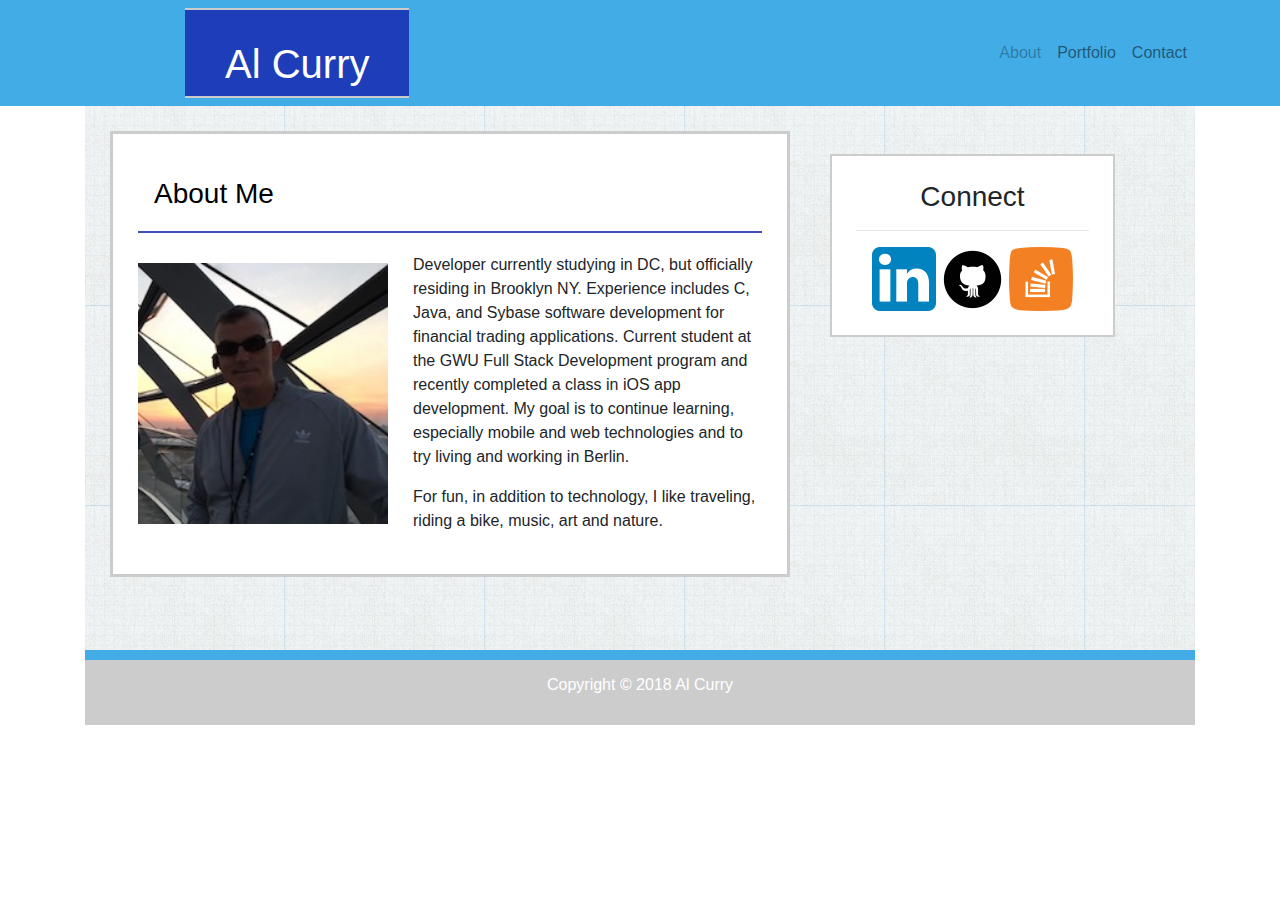
<file: index.html>
<!DOCTYPE html>
<!-- 
Assignment 2 - use bootstrap to develop portfolio pages

Basic portfolio pages: index.html, portfolio.html, about.html, and contact.html files
   calls css/style.css
   uses images in images/

Al Curry  February 5, 2018

GWU full stack development program  -->
<html lang="en">

<head>
    <meta charset="utf-8">
    <meta http-equiv="X-UA-Compatible" content="IE=edge">
    <meta name="viewport" content="width=device-width, initial-scale=1">
    <title>Al Curry - Bootstrap Portfolio</title>
    <link rel="stylesheet" type="text/css" href="css/reset.css">
    <!-- Bootstrap  4.0 -->
    <link rel="stylesheet" href="https://maxcdn.bootstrapcdn.com/bootstrap/4.0.0/css/bootstrap.min.css" integrity="sha384-Gn5384xqQ1aoWXA+058RXPxPg6fy4IWvTNh0E263XmFcJlSAwiGgFAW/dAiS6JXm"
        crossorigin="anonymous">
    <link rel="stylesheet" type="text/css" href="css/style.css">
</head>

<body>

        <!-- NAVIGATION BAR -->
        <nav class="navbar fix-top navbar-expand-lg navbar-light justify-content-between">
                <div class="container">
                    <a id="nameHeader" class="navbar-brand">
                        <h1>Al Curry</h1>
                    </a>
                    <div class="navbar-nav">
                        <a class="nav-item nav-link disabled" href="./index.html">About</a>
                        <a class="nav-item nav-link" href="./portfolio.html">Portfolio</a>
                        <a class="nav-item nav-link" href="./contact.html">Contact</a>
                    </div>
                </div>
            </nav>
        
    <!-- MAIN SECTION - PHOTO & TEXT  (or portfolio or contact form) -->
    <div class="container">
            <div class="mainSection">
            <div class="row">
              <div class="col-lg-8 col-md-8 col-sm-12 col-xs-12">
      
                <div class="innerMain">
                  <div class="about">
                    <h3 class="contactTitle">About Me</h3>
                </div>
                <img src="images/ACReichstag.jpg" id="photo" alt="Al">
                <p>
                        Developer currently studying in DC, but officially residing in Brooklyn NY. Experience includes C, Java, and Sybase
                        software development
                        for financial trading applications. Current student at the GWU Full Stack Development program and recently completed a class in iOS app development. My goal is to continue learning, especially mobile and web technologies and to try living and working in Berlin.
                    </p>
                    <p> For fun, in addition to technology, I like traveling, riding a bike, music, art and nature.</p>
              </div>
              </div>

            <!-- CONNECT SIDEBAR -->
            <div class="col-xs-12 col-sm-12 col-md-3 p-4 mt-5 connect">
                <h3 class="mt-0"> Connect </h3>
                <hr>
                <a href="https://www.linkedin.com/in/alcurry/" target="_blank">
                    <img src="./images/linkedin-icon.png" class="img-fluid" alt="linkedin al curry">
                </a>
                <a href="https://github.com/alcurry" target="_blank">
                    <img src="./images/github-icon.png" class="img-fluid" alt="github al curry">
                </a>
                <a href="https://stackoverflow.com/users/9216239/user9216239" target="_blank">
                    <img src="./images/stackoverflow-icon.png" class="img-fluid" alt="stackoverflow alcurry">
                </a>
            </div>
            <!-- END CONNECT SIDEBAR -->

        </div>
                <!-- FOOTER -->
                <div id="foot" class="mt-5">
                    <div class="container p-4">
                        <p class="footer-block">Copyright © 2018 Al Curry</p>
                    </div>
                </div>
    </div>


    <!-- JQUERY and JS for BOOTSTRAP -->
    <script src="https://ajax.googleapis.com/ajax/libs/jquery/1.12.4/jquery.min.js"></script>
    <!-- Include all compiled plugins (below), or include individual files as needed -->
    <script src="https://maxcdn.bootstrapcdn.com/bootstrap/4.0.0/js/bootstrap.min.js" integrity="sha384-JZR6Spejh4U02d8jOt6vLEHfe/JQGiRRSQQxSfFWpi1MquVdAyjUar5+76PVCmYl"
        crossorigin="anonymous"></script>
</body>

</html>
</file>
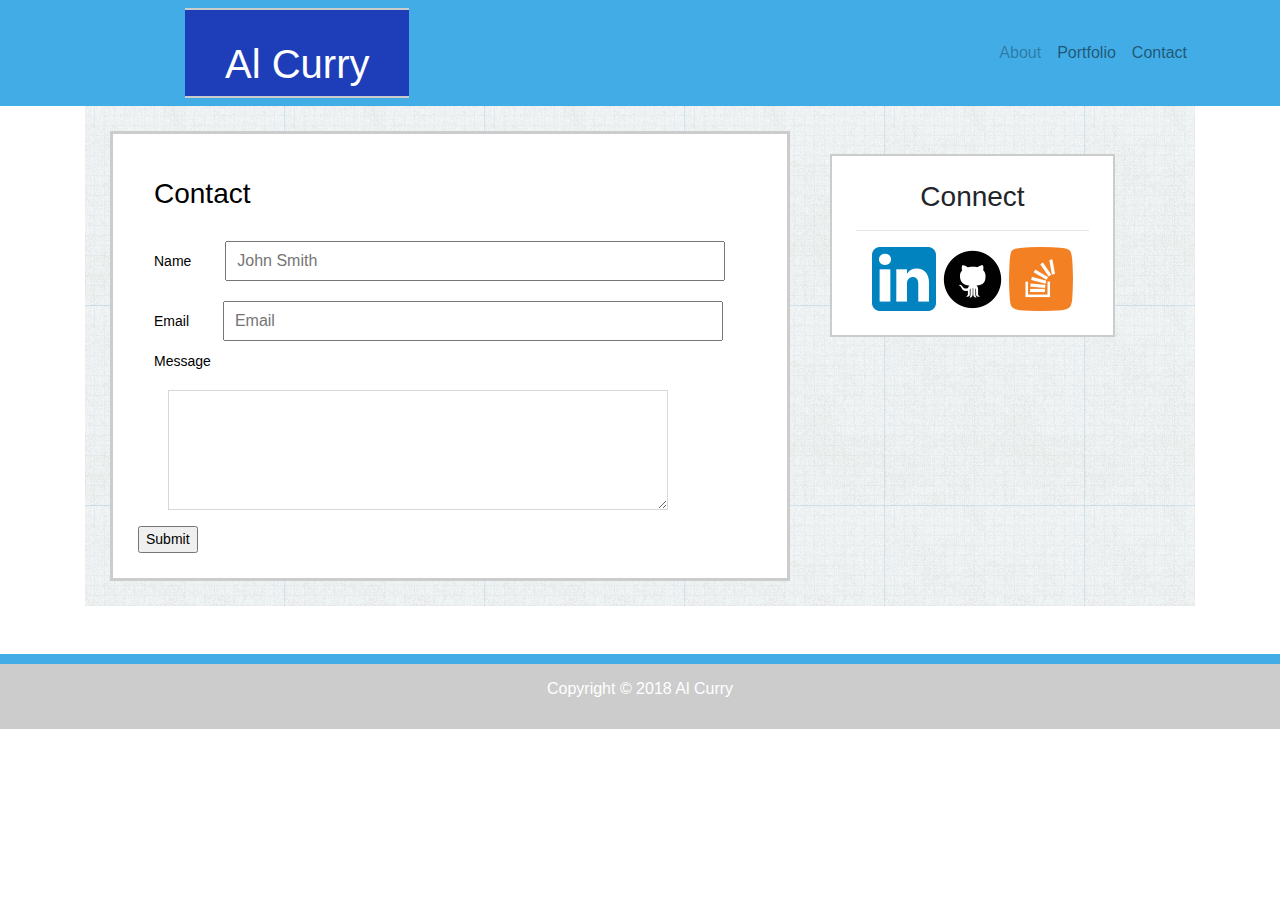
<file: contact.html>
<!DOCTYPE html>
<!-- 
Assignment 2 - use bootstrap to develop portfolio pages

Basic portfolio pages: index.html, portfolio.html, about.html, and contact.html files
   calls css/style.css
   uses images in images/

Al Curry  February 5, 2018

GWU full stack development program  -->
<html lang="en">

<head>
    <meta charset="utf-8">
    <meta http-equiv="X-UA-Compatible" content="IE=edge">
    <meta name="viewport" content="width=device-width, initial-scale=1">
    <title>Al Curry - Bootstrap Portfolio</title>
    <link rel="stylesheet" type="text/css" href="css/reset.css">
    <!-- Bootstrap  4.0 -->
    <link rel="stylesheet" href="https://maxcdn.bootstrapcdn.com/bootstrap/4.0.0/css/bootstrap.min.css" integrity="sha384-Gn5384xqQ1aoWXA+058RXPxPg6fy4IWvTNh0E263XmFcJlSAwiGgFAW/dAiS6JXm"
        crossorigin="anonymous">
    <link rel="stylesheet" type="text/css" href="css/style.css">
</head>

<body>

    <!-- NAVIGATION BAR -->
    <nav class="navbar fix-top navbar-expand-lg navbar-light justify-content-between">
        <div class="container">
            <a id="nameHeader" class="navbar-brand">
                <h1>Al Curry</h1>
            </a>
            <div class="navbar-nav">
                <a class="nav-item nav-link disabled" href="./index.html">About</a>
                <a class="nav-item nav-link" href="./portfolio.html">Portfolio</a>
                <a class="nav-item nav-link" href="./contact.html">Contact</a>
            </div>
        </div>
    </nav>

    <!-- FORM -->
    <!--     <div class="container">
        <div class="row justify-content-between">

            <div class="col-xs-12 col-sm-12 col-md-7 p-4 mt-5 about" id="contact">
                <div class="media">
                    <div class="media-body">
                        <h3 class="mt-0">Contact</h3> -->
    <div class="container">
        <div class="mainSection">
            <div class="row">
                <div class="col-lg-8 col-md-8 col-sm-12 col-xs-12">

                    <div class="innerMain about">
                        <div class="contactTitle">
                            <h3>Contact</h3>
                        </div>


                        <form action="/action_page.php">
                            <label for="name" class="formLabel">Name</label>
                            <input type="text" id="name" name="name" placeholder="John Smith" class="formInput">
                            <br />
                            <label for="email" class="formLabel">Email</label>

                            <input type="text" id="email" name="email" placeholder="Email" class="formInput">
                            <br />
                            <label for="message" class="formLabel">Message</label>
                            <textarea id="message" name="message" class="formText"></textarea>
                            <br />
                            <input type="submit" value="Submit">
                        </form>
                    </div>
                </div>
            

            <!-- CONNECT SIDEBAR -->
            <div class="col-xs-12 col-sm-12 col-md-3 p-4 mt-5 connect">
                <h3 class="mt-0"> Connect </h3>
                <hr>
                <a href="https://www.linkedin.com/in/alcurry/" target="_blank">
                    <img src="./images/linkedin-icon.png" class="img-fluid" alt="linkedin al curry">
                </a>
                <a href="https://github.com/alcurry" target="_blank">
                    <img src="./images/github-icon.png" class="img-fluid" alt="github al curry">
                </a>
                <a href="https://stackoverflow.com/users/9216239/user9216239" target="_blank">
                    <img src="./images/stackoverflow-icon.png" class="img-fluid" alt="stackoverflow alcurry">
                </a>
            </div>
            <!-- END CONNECT SIDEBAR -->
          </div>
          </div>
        </div>
        </div>



        <!-- FOOTER -->
        <div id="foot" class="mt-5">
            <div class="container p-4">
                <p class="footer-block">Copyright © 2018 Al Curry</p>
            </div>
        </div>
    </div>


    <!-- JQUERY and JS for BOOTSTRAP -->
    <script src="https://ajax.googleapis.com/ajax/libs/jquery/1.12.4/jquery.min.js"></script>
    <!-- Include all compiled plugins (below), or include individual files as needed -->
    <script src="https://maxcdn.bootstrapcdn.com/bootstrap/4.0.0/js/bootstrap.min.js" integrity="sha384-JZR6Spejh4U02d8jOt6vLEHfe/JQGiRRSQQxSfFWpi1MquVdAyjUar5+76PVCmYl"
        crossorigin="anonymous"></script>
</body>

</html>
</file>
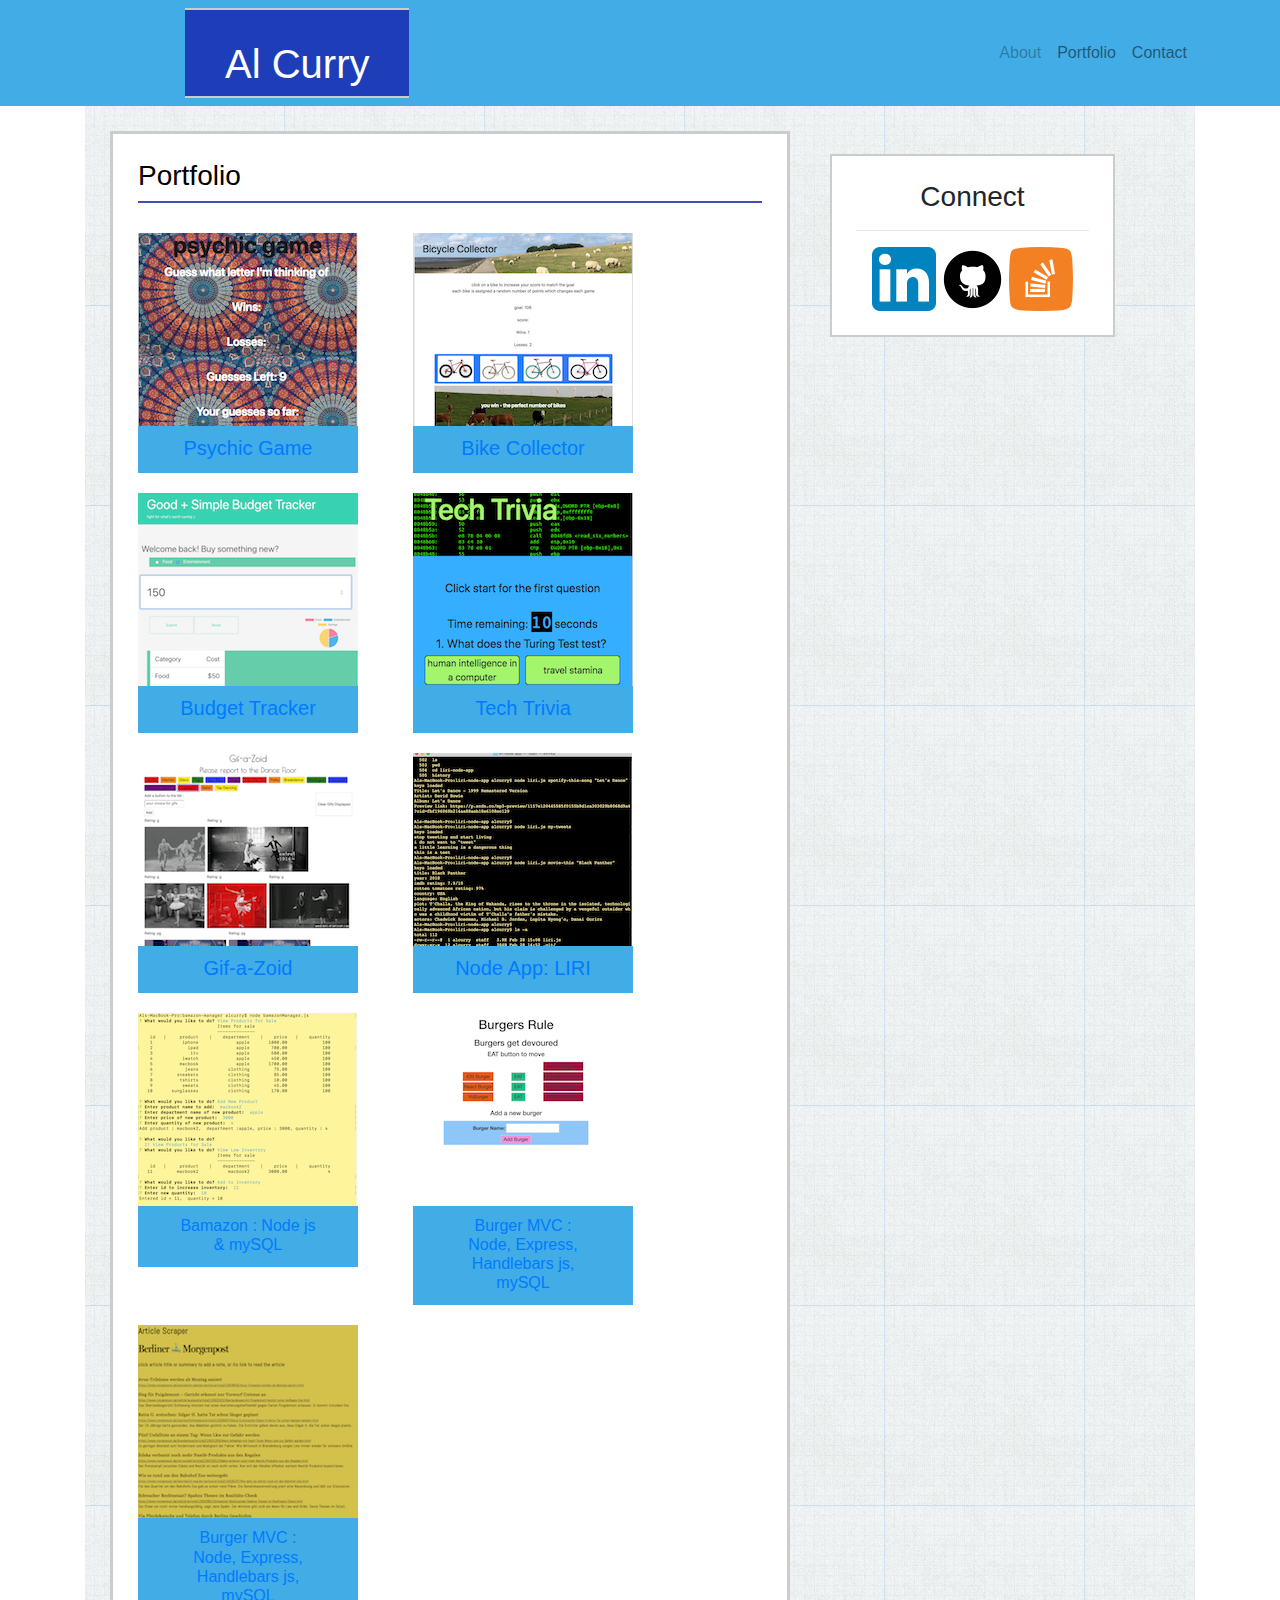
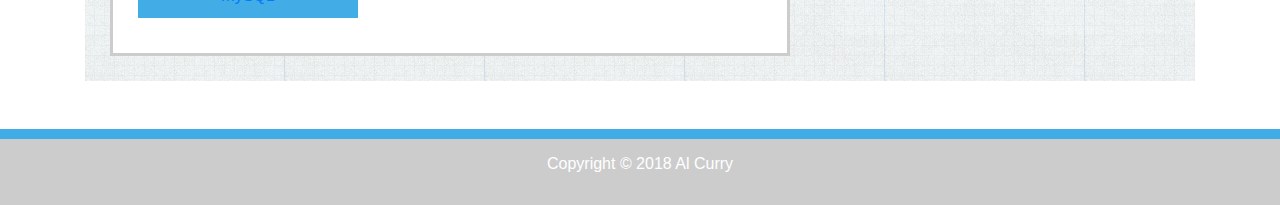
<file: portfolio.html>
<!DOCTYPE html>
<!-- 
Assignment 2 - use bootstrap to develop portfolio pages

Basic portfolio pages: index.html, portfolio.html, about.html, and contact.html files
   calls css/style.css
   uses images in images/

Al Curry  February 5, 2018

GWU full stack development program  -->
<html lang="en">

<head>
    <meta charset="utf-8">
    <meta http-equiv="X-UA-Compatible" content="IE=edge">
    <meta name="viewport" content="width=device-width, initial-scale=1">
    <title>Al Curry - Bootstrap Portfolio</title>
    <link rel="stylesheet" type="text/css" href="css/reset.css">
    <!-- Bootstrap  4.0 -->
    <link rel="stylesheet" href="https://maxcdn.bootstrapcdn.com/bootstrap/4.0.0/css/bootstrap.min.css" integrity="sha384-Gn5384xqQ1aoWXA+058RXPxPg6fy4IWvTNh0E263XmFcJlSAwiGgFAW/dAiS6JXm"
        crossorigin="anonymous">
    <link rel="stylesheet" type="text/css" href="css/style.css">
</head>

<body>

    <!-- NAVIGATION BAR -->
    <nav class="navbar fix-top navbar-expand-lg navbar-light justify-content-between">
        <div class="container">
            <a id="nameHeader" class="navbar-brand">
                <h1>Al Curry</h1>
            </a>
            <div class="navbar-nav">
                <a class="nav-item nav-link disabled" href="./index.html">About</a>
                <a class="nav-item nav-link" href="./portfolio.html">Portfolio</a>
                <a class="nav-item nav-link" href="./contact.html">Contact</a>
            </div>
        </div>
    </nav>


    <!-- PORTFOLIO -->
    <div class="container">
        <div class="mainSection">
            <div class="row">
                <div class="col-lg-8 col-md-8 col-sm-12 col-xs-12">
                    <div class="innerMain">
                        
                        <div class="about">
                            <h3>Portfolio</h3>
                        </div>

                        <div class="row">
                            <a href="https://alcurry.github.io/Psychic-Game/" target="_blank">
                                <div class="col-sm-12 col-xs-12 col-md-4 col-lg-4">
                                    <div class="projImage">
                                        <img src="images/Psychic3.png" alt="Psychic">
                                        <div class="projName">
                                            <h5>Psychic Game</h5>
                                        </div>
                                    </div>
                                </div>
                            </a>
                            <a href="https://alcurry.github.io/Bicycle-Collector/" target="_blank">
                                <div class="col-sm-12 col-xs-12 col-md-4 col-lg-4">
                                    <div class="projImage">
                                        <img src="images/BikeCollector2.png" alt="Bicycle Collector">
                                        <div class="projName">
                                            <h5>Bike Collector</h5>
                                        </div>
                                    </div>
                                </div>
                            </a>
                            <a href="https://alcurry.github.io/group-project1/" target="_blank">
                                <div class="col-sm-12 col-xs-12 col-md-4 col-lg-4">
                                    <div class="projImage">
                                        <img src="images/BudgetTracker.png" alt="BudgetTracker">
                                        <div class="projName">
                                            <h5>Budget Tracker</h5>
                                        </div>
                                    </div>
                                </div>
                            </a>
                            <a href="https://alcurry.github.io/Tech-Trivia/" target="_blank">
                                <div class="col-sm-12 col-xs-12 col-md-4 col-lg-4">
                                    <div class="projImage">
                                        <img src="images/TechTrivia.png" alt="Tech Trivia">
                                        <div class="projName">
                                            <h5>Tech Trivia</h5>
                                        </div>
                                    </div>
                                </div>
                            </a>
                            <a href="https://alcurry.github.io/History-of-Gifs/" target="_blank">
                                <div class="col-sm-12 col-xs-12 col-md-4 col-lg-4">
                                    <div class="projImage">
                                        <img src="images/GifAZoid.png" alt="Gif-a-Zoid">
                                        <div class="projName">
                                            <h5>Gif-a-Zoid</h5>
                                        </div>
                                    </div>
                                </div>
                            </a>
                            <a href="https://github.com/AlCurry/liri-node-app/" target="_blank">
                                <div class="col-sm-12 col-xs-12 col-md-4 col-lg-4">
                                    <div class="projImage">
                                        <img src="images/LiriTerminal1.png" alt="Node App : Liri">
                                        <div class="projName">
                                            <h5>Node App: LIRI</h5>
                                        </div>
                                    </div>
                                </div>
                            </a>
                            <a href="https://github.com/AlCurry/bamazon-manager/" target="_blank">
                                <div class="col-sm-12 col-xs-12 col-md-4 col-lg-4">
                                    <div class="projImage">
                                        <img src="images/bamazon.png" alt="Bamazon : Node Js / SQL">
                                        <div class="projName">
                                            <h6>Bamazon : Node js & mySQL</h6>
                                        </div>
                                    </div>
                                </div>
                            </a>
                            <a href="https://burger-app-mvc.herokuapp.com/" target="_blank">
                                <div class="col-sm-12 col-xs-12 col-md-4 col-lg-4">
                                    <div class="projImage">
                                        <img src="images/burgerMVC.png" alt="Burger MVC : Node, Express, Handlebars js, mySQL">
                                        <div class="projName">
                                            <h6>Burger MVC : Node, Express, Handlebars js, mySQL</h6>
                                        </div>
                                    </div>
                                </div>
                            </a>
                            <a href="https://berlin-news-scraper.herokuapp.com/" target="_blank">
                                <div class="col-sm-12 col-xs-12 col-md-4 col-lg-4">
                                    <div class="projImage">
                                        <img src="images/scraper.png" alt="News Scraper : Node, Express, Mongodb">
                                        <div class="projName">
                                            <h6>Burger MVC : Node, Express, Handlebars js, mySQL</h6>
                                        </div>
                                    </div>
                                </div>
                            </a>
                        </div>

                    </div>
                </div>

                <!-- END PORTFOLIO -->

                <!-- CONNECT SIDEBAR -->
                <div class="col-xs-12 col-sm-12 col-md-3 p-4 mt-5 connect">
                    <h3 class="mt-0"> Connect </h3>
                    <hr>
                    <a href="https://www.linkedin.com/in/alcurry/" target="_blank">
                        <img src="./images/linkedin-icon.png" class="img-fluid" alt="linkedin al curry">
                    </a>
                    <a href="https://github.com/alcurry" target="_blank">
                        <img src="./images/github-icon.png" class="img-fluid" alt="github al curry">
                    </a>
                    <a href="https://stackoverflow.com/users/9216239/user9216239" target="_blank">
                        <img src="./images/stackoverflow-icon.png" class="img-fluid" alt="stackoverflow alcurry">
                    </a>
                </div>
                <!-- END CONNECT SIDEBAR -->

            </div>
        </div>
    </div>

    <!-- FOOTER -->
    <div id="foot" class="mt-5">
        <div class="container p-4">
            <p class="footer-block">Copyright © 2018 Al Curry</p>
        </div>
    </div>
    </div>


    <!-- JQUERY and JS for BOOTSTRAP -->
    <script src="https://ajax.googleapis.com/ajax/libs/jquery/1.12.4/jquery.min.js"></script>
    <!-- Include all compiled plugins (below), or include individual files as needed -->
    <script src="https://maxcdn.bootstrapcdn.com/bootstrap/4.0.0/js/bootstrap.min.js" integrity="sha384-JZR6Spejh4U02d8jOt6vLEHfe/JQGiRRSQQxSfFWpi1MquVdAyjUar5+76PVCmYl"
        crossorigin="anonymous"></script>
</body>

</html>
</file>
<file: css/style.css>
/* 
Bootstrap portfolio - 2nd assignment

Additional styles for a portfolio site using Twitter Bootstrap for the calling index.html, portfolio.html, and contact.html files

Al Curry  February 5, 2018

GWU full stack development program 

 */

body {
     font-family: 'Arial', 'Helvetica Neue', Helvetica, sans-serif;
 }

 .mainSection {
     background-image: url("../images/old_mathematics.png");
 }

.navbar{
    margin-bottom:0;
    border-radius:0;
}
.contactTitle {
    padding: 18px 16px 12px 16px;
}

.about {
/*     background: #ffffff;
    borde2: solid 2px #cccccc; */
    border-bottom: 2px solid #1524aecf;
    color: black;
    font-size: 14px;
    margin-bottom: 20px;
    
}

nav {
    padding: 45px;
    color: #777777;
    background-color: rgb(66, 172, 230);
  }

.innerMain {
    border: 3px solid #cccccc;
    padding: 25px;
    margin: 25px;
    background-color: #ffffff;
}

.connect {
    text-align: center;
    background: #ffffff;
    border: solid 2px #cccccc;
    height: 100%;
}

#nameHeader {
    font-size: 30px;
    background-color: #1524aecf;
    color: white;
    height: 90px;
    padding: 30px 40px 40px 40px; 
    margin: 0 20px 0 100px; 
    text-align: center;
    display: inline-block;
    border-bottom: 2px solid #cccccc;
    border-top: 2px solid #cccccc;

}
#photo {
    padding: 0 0 10px 0;
    float: left;
    width: 250px;
    height: auto;
    margin-top: 10px;
    margin-right: 25px;
    overflow: auto;
}

.projName {
    background-color:  rgb(66, 172, 230);
    padding: 10px 40px 5px 40px !important; 
    /* width: 220px; */
    text-align: center;
}

.projImage {
    padding: 0 0 10px 0;
    /* float: left; */
    width: 220px;
    height: auto;
    margin-top: 10px;
    margin-right: 25px;3
}

#foot {
    text-align: center;
    background-color: #cccccc;
    line-height: 10%;
    color: #ffffff;
    border-top: solid 10px rgb(66, 172, 230);
    /* background-color: rgb(66, 172, 230); */

}

#port, #contact {
    margin: 30px 0 50px 0;
    background-color: #ffffff;
    width: 650px;
    height: 500px;
    /* float: left; */
}

.p1 {
    text-align: center;
    font-size: 14px;
    line-height: 2;
}

.formLabel {
    padding-left: 16px;
}

.formInput {
    width: 500px;
    height: 40px;
    padding-left: 10px;
    font-size: 16px;
    margin: 10px 20px 10px 30px;

}
.formText {
    width: 500px;
    height: 120px;
    padding-left: 10px;
    font-size: 16px;
    margin: 10px 20px 10px 30px; 
    border: 1px solid rgba(211, 211, 211, 0.9);
}
</file>
